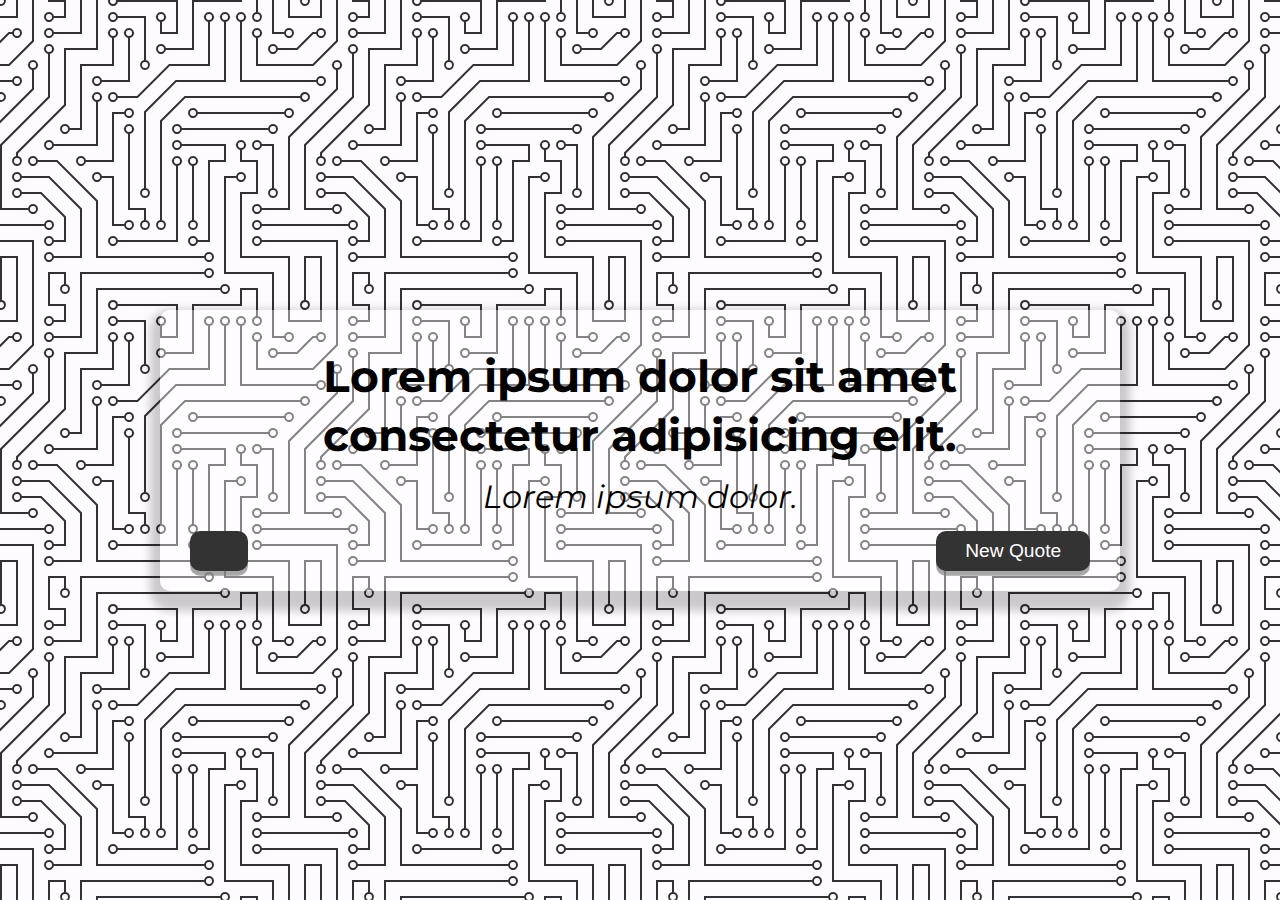
<file: index.html>
<!DOCTYPE html>
<html lang="en">

<head>
    <meta charset="UTF-8">
    <meta http-equiv="X-UA-Compatible" content="IE=edge">
    <meta name="viewport" content="width=device-width, initial-scale=1.0">
    <title>Template</title>
    <link rel="stylesheet" href="https://cdnjs.cloudflare.com/ajax/libs/font-awesome/5.15.3/css/all.min.css" integrity="sha512-iBBXm8fW90+nuLcSKlbmrPcLa0OT92xO1BIsZ+ywDWZCvqsWgccV3gFoRBv0z+8dLJgyAHIhR35VZc2oM/gI1w==" crossorigin="anonymous" referrerpolicy="no-referrer"
    />
    <link rel='icon' type='image/png' href="./src/assets/images/favicon.ico" />
    <link rel='stylesheet' href='./src/main.css' />
</head>

<body>
    <div class="quote-container" id="quote-container">
        <!-- Quote -->
        <div class="quote-text">
            <i class="fas fa-quote-left"></i>
            <span id="quote">Lorem ipsum dolor sit amet consectetur adipisicing elit. </span>
        </div>
        <!-- Author -->
        <div class="quote-author">
            <span id="author">
                Lorem ipsum dolor.
            </span>
        </div>
        <!-- Buttons -->
        <div class="button-container">
            <button class="twitter-button" id="twitter" title="Tweet this">
                <i class="fab fa-twitter"></i>
            </button>
            <button id="new-quotte">
                New Quote
            </button>
        </div>
    </div>
    <!-- Script -->
    <script src='./src/app.js'></script>
</body>

</html>
</file>
<file: src/main.css>
@import url('https://fonts.googleapis.com/css2?family=Montserrat&display=swap');
html {
    box-sizing: border-box;
}

body {
    margin: 0;
    min-height: 100vh;
    background-color: #fdfbff;
    background-image: url("data:image/svg+xml,%3Csvg xmlns='http://www.w3.org/2000/svg' viewBox='0 0 304 304' width='304' height='304'%3E%3Cpath fill='%23000000' fill-opacity='0.8' d='M44.1 224a5 5 0 1 1 0 2H0v-2h44.1zm160 48a5 5 0 1 1 0 2H82v-2h122.1zm57.8-46a5 5 0 1 1 0-2H304v2h-42.1zm0 16a5 5 0 1 1 0-2H304v2h-42.1zm6.2-114a5 5 0 1 1 0 2h-86.2a5 5 0 1 1 0-2h86.2zm-256-48a5 5 0 1 1 0 2H0v-2h12.1zm185.8 34a5 5 0 1 1 0-2h86.2a5 5 0 1 1 0 2h-86.2zM258 12.1a5 5 0 1 1-2 0V0h2v12.1zm-64 208a5 5 0 1 1-2 0v-54.2a5 5 0 1 1 2 0v54.2zm48-198.2V80h62v2h-64V21.9a5 5 0 1 1 2 0zm16 16V64h46v2h-48V37.9a5 5 0 1 1 2 0zm-128 96V208h16v12.1a5 5 0 1 1-2 0V210h-16v-76.1a5 5 0 1 1 2 0zm-5.9-21.9a5 5 0 1 1 0 2H114v48H85.9a5 5 0 1 1 0-2H112v-48h12.1zm-6.2 130a5 5 0 1 1 0-2H176v-74.1a5 5 0 1 1 2 0V242h-60.1zm-16-64a5 5 0 1 1 0-2H114v48h10.1a5 5 0 1 1 0 2H112v-48h-10.1zM66 284.1a5 5 0 1 1-2 0V274H50v30h-2v-32h18v12.1zM236.1 176a5 5 0 1 1 0 2H226v94h48v32h-2v-30h-48v-98h12.1zm25.8-30a5 5 0 1 1 0-2H274v44.1a5 5 0 1 1-2 0V146h-10.1zm-64 96a5 5 0 1 1 0-2H208v-80h16v-14h-42.1a5 5 0 1 1 0-2H226v18h-16v80h-12.1zm86.2-210a5 5 0 1 1 0 2H272V0h2v32h10.1zM98 101.9V146H53.9a5 5 0 1 1 0-2H96v-42.1a5 5 0 1 1 2 0zM53.9 34a5 5 0 1 1 0-2H80V0h2v34H53.9zm60.1 3.9V66H82v64H69.9a5 5 0 1 1 0-2H80V64h32V37.9a5 5 0 1 1 2 0zM101.9 82a5 5 0 1 1 0-2H128V37.9a5 5 0 1 1 2 0V82h-28.1zm16-64a5 5 0 1 1 0-2H146v44.1a5 5 0 1 1-2 0V18h-26.1zm102.2 270a5 5 0 1 1 0 2H98v14h-2v-16h124.1zM242 149.9V160h16v34h-16v62h48v48h-2v-46h-48v-66h16v-30h-16v-12.1a5 5 0 1 1 2 0zM53.9 18a5 5 0 1 1 0-2H64V2H48V0h18v18H53.9zm112 32a5 5 0 1 1 0-2H192V0h50v2h-48v48h-28.1zm-48-48a5 5 0 0 1-9.8-2h2.07a3 3 0 1 0 5.66 0H178v34h-18V21.9a5 5 0 1 1 2 0V32h14V2h-58.1zm0 96a5 5 0 1 1 0-2H137l32-32h39V21.9a5 5 0 1 1 2 0V66h-40.17l-32 32H117.9zm28.1 90.1a5 5 0 1 1-2 0v-76.51L175.59 80H224V21.9a5 5 0 1 1 2 0V82h-49.59L146 112.41v75.69zm16 32a5 5 0 1 1-2 0v-99.51L184.59 96H300.1a5 5 0 0 1 3.9-3.9v2.07a3 3 0 0 0 0 5.66v2.07a5 5 0 0 1-3.9-3.9H185.41L162 121.41v98.69zm-144-64a5 5 0 1 1-2 0v-3.51l48-48V48h32V0h2v50H66v55.41l-48 48v2.69zM50 53.9v43.51l-48 48V208h26.1a5 5 0 1 1 0 2H0v-65.41l48-48V53.9a5 5 0 1 1 2 0zm-16 16V89.41l-34 34v-2.82l32-32V69.9a5 5 0 1 1 2 0zM12.1 32a5 5 0 1 1 0 2H9.41L0 43.41V40.6L8.59 32h3.51zm265.8 18a5 5 0 1 1 0-2h18.69l7.41-7.41v2.82L297.41 50H277.9zm-16 160a5 5 0 1 1 0-2H288v-71.41l16-16v2.82l-14 14V210h-28.1zm-208 32a5 5 0 1 1 0-2H64v-22.59L40.59 194H21.9a5 5 0 1 1 0-2H41.41L66 216.59V242H53.9zm150.2 14a5 5 0 1 1 0 2H96v-56.6L56.6 162H37.9a5 5 0 1 1 0-2h19.5L98 200.6V256h106.1zm-150.2 2a5 5 0 1 1 0-2H80v-46.59L48.59 178H21.9a5 5 0 1 1 0-2H49.41L82 208.59V258H53.9zM34 39.8v1.61L9.41 66H0v-2h8.59L32 40.59V0h2v39.8zM2 300.1a5 5 0 0 1 3.9 3.9H3.83A3 3 0 0 0 0 302.17V256h18v48h-2v-46H2v42.1zM34 241v63h-2v-62H0v-2h34v1zM17 18H0v-2h16V0h2v18h-1zm273-2h14v2h-16V0h2v16zm-32 273v15h-2v-14h-14v14h-2v-16h18v1zM0 92.1A5.02 5.02 0 0 1 6 97a5 5 0 0 1-6 4.9v-2.07a3 3 0 1 0 0-5.66V92.1zM80 272h2v32h-2v-32zm37.9 32h-2.07a3 3 0 0 0-5.66 0h-2.07a5 5 0 0 1 9.8 0zM5.9 0A5.02 5.02 0 0 1 0 5.9V3.83A3 3 0 0 0 3.83 0H5.9zm294.2 0h2.07A3 3 0 0 0 304 3.83V5.9a5 5 0 0 1-3.9-5.9zm3.9 300.1v2.07a3 3 0 0 0-1.83 1.83h-2.07a5 5 0 0 1 3.9-3.9zM97 100a3 3 0 1 0 0-6 3 3 0 0 0 0 6zm0-16a3 3 0 1 0 0-6 3 3 0 0 0 0 6zm16 16a3 3 0 1 0 0-6 3 3 0 0 0 0 6zm16 16a3 3 0 1 0 0-6 3 3 0 0 0 0 6zm0 16a3 3 0 1 0 0-6 3 3 0 0 0 0 6zm-48 32a3 3 0 1 0 0-6 3 3 0 0 0 0 6zm16 16a3 3 0 1 0 0-6 3 3 0 0 0 0 6zm32 48a3 3 0 1 0 0-6 3 3 0 0 0 0 6zm-16 16a3 3 0 1 0 0-6 3 3 0 0 0 0 6zm32-16a3 3 0 1 0 0-6 3 3 0 0 0 0 6zm0-32a3 3 0 1 0 0-6 3 3 0 0 0 0 6zm16 32a3 3 0 1 0 0-6 3 3 0 0 0 0 6zm32 16a3 3 0 1 0 0-6 3 3 0 0 0 0 6zm0-16a3 3 0 1 0 0-6 3 3 0 0 0 0 6zm-16-64a3 3 0 1 0 0-6 3 3 0 0 0 0 6zm16 0a3 3 0 1 0 0-6 3 3 0 0 0 0 6zm16 96a3 3 0 1 0 0-6 3 3 0 0 0 0 6zm0 16a3 3 0 1 0 0-6 3 3 0 0 0 0 6zm16 16a3 3 0 1 0 0-6 3 3 0 0 0 0 6zm16-144a3 3 0 1 0 0-6 3 3 0 0 0 0 6zm0 32a3 3 0 1 0 0-6 3 3 0 0 0 0 6zm16-32a3 3 0 1 0 0-6 3 3 0 0 0 0 6zm16-16a3 3 0 1 0 0-6 3 3 0 0 0 0 6zm-96 0a3 3 0 1 0 0-6 3 3 0 0 0 0 6zm0 16a3 3 0 1 0 0-6 3 3 0 0 0 0 6zm16-32a3 3 0 1 0 0-6 3 3 0 0 0 0 6zm96 0a3 3 0 1 0 0-6 3 3 0 0 0 0 6zm-16-64a3 3 0 1 0 0-6 3 3 0 0 0 0 6zm16-16a3 3 0 1 0 0-6 3 3 0 0 0 0 6zm-32 0a3 3 0 1 0 0-6 3 3 0 0 0 0 6zm0-16a3 3 0 1 0 0-6 3 3 0 0 0 0 6zm-16 0a3 3 0 1 0 0-6 3 3 0 0 0 0 6zm-16 0a3 3 0 1 0 0-6 3 3 0 0 0 0 6zm-16 0a3 3 0 1 0 0-6 3 3 0 0 0 0 6zM49 36a3 3 0 1 0 0-6 3 3 0 0 0 0 6zm-32 0a3 3 0 1 0 0-6 3 3 0 0 0 0 6zm32 16a3 3 0 1 0 0-6 3 3 0 0 0 0 6zM33 68a3 3 0 1 0 0-6 3 3 0 0 0 0 6zm16-48a3 3 0 1 0 0-6 3 3 0 0 0 0 6zm0 240a3 3 0 1 0 0-6 3 3 0 0 0 0 6zm16 32a3 3 0 1 0 0-6 3 3 0 0 0 0 6zm-16-64a3 3 0 1 0 0-6 3 3 0 0 0 0 6zm0 16a3 3 0 1 0 0-6 3 3 0 0 0 0 6zm-16-32a3 3 0 1 0 0-6 3 3 0 0 0 0 6zm80-176a3 3 0 1 0 0-6 3 3 0 0 0 0 6zm16 0a3 3 0 1 0 0-6 3 3 0 0 0 0 6zm-16-16a3 3 0 1 0 0-6 3 3 0 0 0 0 6zm32 48a3 3 0 1 0 0-6 3 3 0 0 0 0 6zm16-16a3 3 0 1 0 0-6 3 3 0 0 0 0 6zm0-32a3 3 0 1 0 0-6 3 3 0 0 0 0 6zm112 176a3 3 0 1 0 0-6 3 3 0 0 0 0 6zm-16 16a3 3 0 1 0 0-6 3 3 0 0 0 0 6zm0 16a3 3 0 1 0 0-6 3 3 0 0 0 0 6zm0 16a3 3 0 1 0 0-6 3 3 0 0 0 0 6zM17 180a3 3 0 1 0 0-6 3 3 0 0 0 0 6zm0 16a3 3 0 1 0 0-6 3 3 0 0 0 0 6zm0-32a3 3 0 1 0 0-6 3 3 0 0 0 0 6zm16 0a3 3 0 1 0 0-6 3 3 0 0 0 0 6zM17 84a3 3 0 1 0 0-6 3 3 0 0 0 0 6zm32 64a3 3 0 1 0 0-6 3 3 0 0 0 0 6zm16-16a3 3 0 1 0 0-6 3 3 0 0 0 0 6z'%3E%3C/path%3E%3C/svg%3E");
    color: #000;
    font-family: Montserrat, sans-serif;
    font-weight: 700;
    text-align: center;
    display: flex;
    align-items: center;
    justify-content: center;
}

.quote-container {
    width: auto;
    max-width: 900px;
    padding: 20px 30px;
    border-radius: 10px;
    background-color: rgba(255, 255, 255, 0.4);
    box-shadow: 0 10px 10px 10px rgba(0, 0, 0, 0.2);
}

.quote-text {
    font-size: 2.75rem;
}

.long-quote {
    font-size: 2rem;
}

.fa-quote-left {
    font-size: 4rem;
}

.quote-author {
    margin-top: 15px;
    font-size: 2rem;
    font-weight: 400;
    font-style: italic;
}

.button-container {
    margin-top: 15px;
    display: flex;
    justify-content: space-between;
}

button {
    cursor: pointer;
    font-size: 1.2rem;
    height: 2.5rem;
    border: none;
    border-radius: 10px;
    color: #fff;
    background-color: #333;
    outline: none;
    padding: 0.5rem 1.8rem;
    box-shadow: 0 0.3rem rgba(121, 121, 121, 0.65);
}

button:hover {
    filter: brightness(110%);
}

button:active {
    transform: translate(0, 0.3rem);
    box-shadow: 0 0.1rem rgba(255, 255, 255, 0.65);
}

.twitter-button:hover {
    color: #38a1f3;
}

.fa-twitter {
    font-size: 1.85rem;
}


/** Media Query: Tablet or Smaller */

@media screen and (max-width: 1000px) {
    .quote-container {
        margin: auto 10px;
    }
    .quote-text {
        font-size: 2.5rem;
    }
}
</file>
